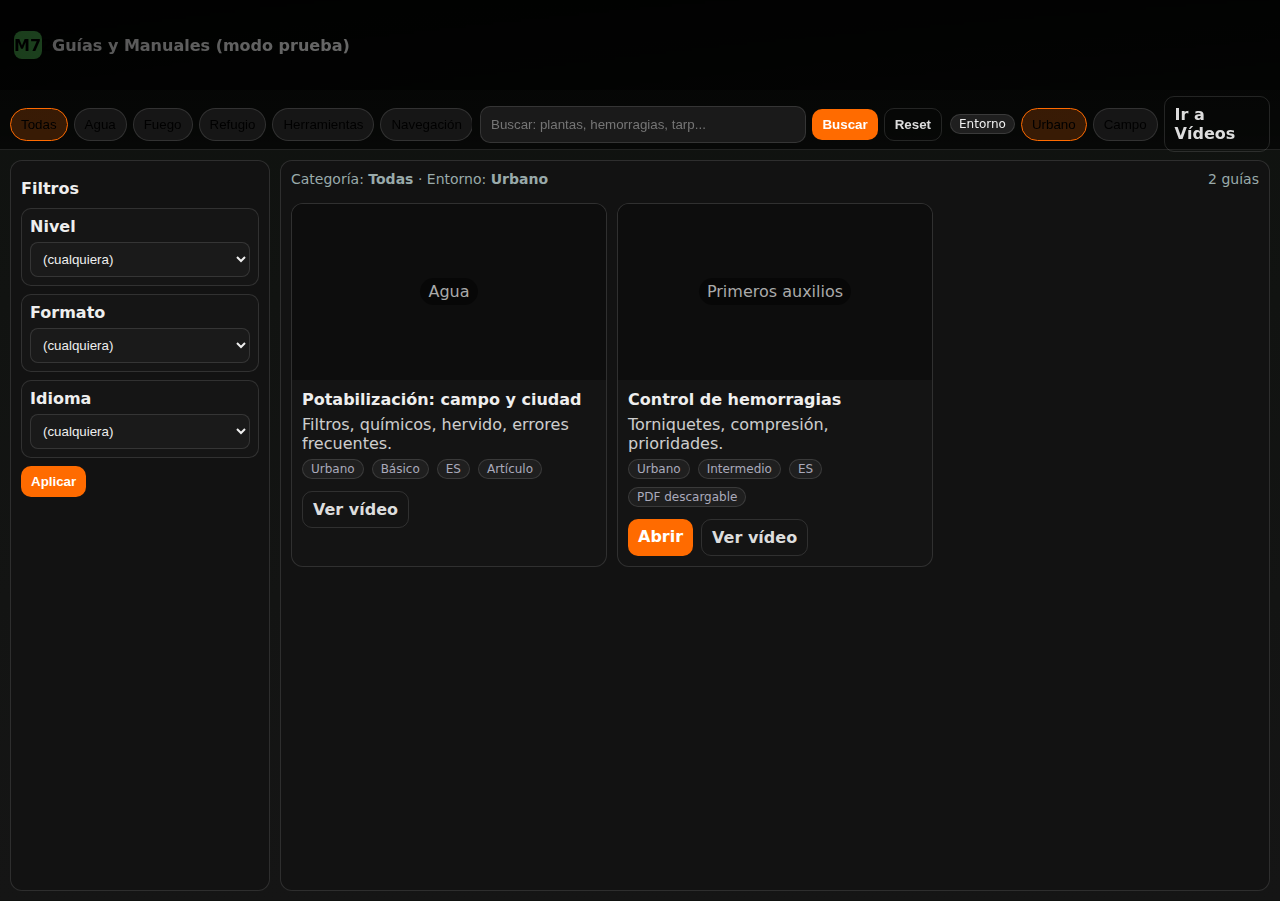
<file: guias.html>
<!doctype html>
<html lang="es">
<head>
<meta charset="utf-8"/>
<meta name="viewport" content="width=device-width, initial-scale=1"/>
<title>Mochila72 · Guías</title>
<style>
:root{--verde:#4CAF50; --naranja:#FF6B00; --negro:#121212; --borde:rgba(255,255,255,.12)}
*{box-sizing:border-box} html,body{height:100%;margin:0}
body{background:linear-gradient(180deg,#0f120f,#151515);color:#eee;font-family:Inter,system-ui,Segoe UI,Arial,sans-serif}
a{color:inherit;text-decoration:none}
.btn{background:var(--naranja);color:#fff;border:none;border-radius:10px;padding:8px 10px;font-weight:800;cursor:pointer}
.btn.ghost{background:transparent;border:1px solid var(--borde);color:#ddd}
.badge{background:#1f1f1f;border:1px solid var(--borde);padding:2px 8px;border-radius:999px;font-size:12px}

/* Top */
.top{position:sticky;top:0;z-index:40;display:grid;grid-template-rows:10vh 6.5vh;border-bottom:1px solid var(--borde);background:linear-gradient(180deg,rgba(0,0,0,.75),rgba(0,0,0,.55))}
.banner{position:relative;height:10vh;overflow:hidden;background:url('https://images.unsplash.com/photo-1519887390363-c0c1fbfff43e?auto=format&fit=crop&w=1600&q=70') center/cover no-repeat}
.banner::after{content:"";position:absolute;inset:0;background:linear-gradient(90deg,rgba(0,0,0,.65),rgba(0,0,0,.35))}
.logo{position:absolute;inset:0;display:flex;align-items:center;gap:10px;padding:0 14px;font-weight:900}
.logoDot{width:28px;height:28px;border-radius:8px;background:var(--verde);display:grid;place-items:center;color:#000}
.topbar{display:grid;grid-template-columns:1fr 1fr 320px;gap:8px;align-items:center;padding:6px 10px;height:6.5vh}
.pills{display:flex;gap:6px;align-items:center;overflow:auto}
.pill{padding:8px 10px;border-radius:999px;border:1px solid var(--borde);background:#161616;cursor:pointer;white-space:nowrap}
.pill.active{background:rgba(255,107,0,.2);border-color:var(--naranja)}
.search{display:flex;gap:6px;align-items:center}
.search input{flex:1;padding:10px;border-radius:10px;border:1px solid var(--borde);background:#1a1a1a;color:#eee}
.env{display:flex;gap:6px;align-items:center;justify-content:flex-end}

/* Body */
.body{height:calc(100vh - 16.5vh);display:grid;grid-template-columns:1fr;gap:10px;padding:10px}
@media(min-width:1160px){.body{grid-template-columns:260px 1fr}}
aside{background:#121212;border:1px solid var(--borde);border-radius:12px;overflow:auto}
main{background:#121212;border:1px solid var(--borde);border-radius:12px;padding:10px;display:flex;flex-direction:column;min-width:0}
.h3{font-weight:900;margin:8px 0 10px}
.section{border:1px solid var(--borde);border-radius:10px;padding:8px;margin-bottom:8px;background:#151515}
.section .title{font-weight:900;margin-bottom:6px}
.section select,.section input[type="search"]{width:100%;padding:8px;border-radius:8px;border:1px solid var(--borde);background:#1a1a1a;color:#eee}

/* Chips */
.chips{display:flex;flex-wrap:wrap;gap:6px;margin-bottom:8px}
.chip{background:#1b1b1b;border:1px solid var(--borde);padding:4px 8px;border-radius:999px;font-size:12px}
.chip button{margin-left:6px;background:transparent;border:none;color:#aaa;cursor:pointer}

/* Grid */
.info{display:flex;justify-content:space-between;align-items:center;color:#9aa;font-size:14px;margin-bottom:8px}
.grid{display:grid;grid-template-columns:repeat(1,1fr);gap:10px;overflow:auto}
@media(min-width:720px){.grid{grid-template-columns:repeat(2,1fr)}}
@media(min-width:1280px){.grid{grid-template-columns:repeat(3,1fr)}}
.card{background:#141414;border:1px solid var(--borde);border-radius:12px;overflow:hidden;display:flex;flex-direction:column}
.thumb{aspect-ratio:16/9;background:#0d0d0d;display:grid;place-items:center;color:#aaa}
.cardBody{padding:10px;display:flex;flex-direction:column;gap:6px}
.meta{display:flex;gap:8px;flex-wrap:wrap;color:#aab;font-size:12px}
.actions{display:flex;gap:8px;margin-top:6px}
</style>
</head>
<body>

<!-- TOP -->
<div class="top">
  <div class="banner"><div class="logo"><div class="logoDot">M72</div> Guías y Manuales (modo prueba)</div></div>
  <div class="topbar">
    <div class="pills" id="catMenu"></div>
    <div class="search">
      <input id="q" type="search" placeholder="Buscar: plantas, hemorragias, tarp..." list="dl">
      <datalist id="dl"></datalist>
      <button class="btn" id="btnSearch">Buscar</button>
      <button class="btn ghost" id="btnReset">Reset</button>
    </div>
    <div class="env">
      <span class="badge">Entorno</span>
      <button class="pill" data-env="Urbano" id="envU">Urbano</button>
      <button class="pill" data-env="Campo" id="envC">Campo</button>
      <a class="btn ghost" href="videos.html">Ir a Vídeos</a>
    </div>
  </div>
</div>

<!-- BODY -->
<div class="body">
  <aside>
    <div style="padding:10px">
      <div class="h3">Filtros</div>
      <div class="section">
        <div class="title">Nivel</div>
        <select id="fLevel">
          <option value="">(cualquiera)</option>
          <option>Básico</option><option>Intermedio</option><option>Avanzado</option>
        </select>
      </div>
      <div class="section">
        <div class="title">Formato</div>
        <select id="fFormat">
          <option value="">(cualquiera)</option>
          <option>Artículo</option>
          <option>Checklist</option>
          <option>PDF descargable</option>
        </select>
      </div>
      <div class="section">
        <div class="title">Idioma</div>
        <select id="fLang">
          <option value="">(cualquiera)</option>
          <option>ES</option><option>EN</option>
        </select>
      </div>
      <button class="btn" id="apply">Aplicar</button>
    </div>
  </aside>

  <main>
    <div class="info"><div>Categoría: <strong id="catName">Todas</strong> · Entorno: <strong id="envName">—</strong></div><div id="count">0 guías</div></div>
    <div class="chips" id="chips"></div>
    <div id="grid" class="grid"></div>
  </main>
</div>

<script>
/* ===== DATA ===== */
const GUIAS = [
  {id:'g-hoguera', title:'Construcción segura de hogueras', desc:'Tipos de hoguera, seguridad, recogida y extinción.', category:'Fuego', level:'Básico', env:'Campo', lang:'ES', format:'PDF descargable', url:'docs/hoguera.pdf', relatedVideoId:'y5nKxG9vVjE'},
  {id:'g-agua', title:'Potabilización: campo y ciudad', desc:'Filtros, químicos, hervido, errores frecuentes.', category:'Agua', level:'Básico', env:'Urbano', lang:'ES', format:'Artículo', url:'#', relatedVideoId:'rAq1v0U8Qcc'},
  {id:'g-pesca', title:'Pesca de emergencia', desc:'Aparejos mínimos, improvisación y ética.', category:'Caza/Pesca', level:'Intermedio', env:'Campo', lang:'ES', format:'Checklist', url:'#', relatedVideoId:'JvZb7m0aaT8'},
  {id:'g-afilar', title:'Afilado de cuchillos en campo', desc:'Ángulos, materiales y mantenimiento.', category:'Herramientas', level:'Básico', env:'Campo', lang:'ES', format:'Artículo', url:'#', relatedVideoId:'4sUZQ1kMM00'},
  {id:'g-tarp', title:'Refugio rápido con tarp', desc:'5 configuraciones y nudos clave.', category:'Refugio', level:'Intermedio', env:'Campo', lang:'ES', format:'PDF descargable', url:'docs/tarp.pdf', relatedVideoId:'3E5H1B9ccAA'},
  {id:'g-nav', title:'Orientación con mapa y brújula', desc:'Rumbos, curvas de nivel y práctica.', category:'Navegación', level:'Básico', env:'Campo', lang:'ES', format:'Artículo', url:'#', relatedVideoId:'eU4qk5LLLaa'},
  {id:'g-hem', title:'Control de hemorragias', desc:'Torniquetes, compresión, prioridades.', category:'Primeros auxilios', level:'Intermedio', env:'Urbano', lang:'ES', format:'PDF descargable', url:'docs/hemorragias.pdf', relatedVideoId:'9vbQq1XXaaA'},
  {id:'g-plantas', title:'Plantas útiles y riesgos', desc:'Identificación segura y usos básicos.', category:'Plantas y recursos', level:'Básico', env:'Campo', lang:'ES', format:'Artículo', url:'#', relatedVideoId:'xP2LeZ2Labc'},
];

const CATEGORIES = ["Todas","Agua","Fuego","Refugio","Herramientas","Navegación","Primeros auxilios","Caza/Pesca","Plantas y recursos"];

/* ===== STATE ===== */
const SKEY='m72_guid_';
const state = {
  env: localStorage.getItem(SKEY+'env') || 'Urbano',
  cat: localStorage.getItem(SKEY+'cat') || 'Todas',
  q: localStorage.getItem(SKEY+'q') || '',
  level: localStorage.getItem(SKEY+'level') || '',
  format: localStorage.getItem(SKEY+'fmt') || '',
  lang: localStorage.getItem(SKEY+'lang') || ''
};
function persist(){
  localStorage.setItem(SKEY+'env', state.env);
  localStorage.setItem(SKEY+'cat', state.cat);
  localStorage.setItem(SKEY+'q', state.q);
  localStorage.setItem(SKEY+'level', state.level);
  localStorage.setItem(SKEY+'fmt', state.format);
  localStorage.setItem(SKEY+'lang', state.lang);
}

/* ===== UI ===== */
const $=s=>document.querySelector(s);
const grid=$('#grid'), catMenu=$('#catMenu'), chips=$('#chips');
const envU=$('#envU'), envC=$('#envC');
const q=$('#q'), fLevel=$('#fLevel'), fFormat=$('#fFormat'), fLang=$('#fLang');

function init(){
  // Menú categorías
  catMenu.innerHTML = CATEGORIES.map(c=>`<button class="pill ${state.cat===c?'active':''}" data-cat="${c}">${c}</button>`).join('');
  catMenu.querySelectorAll('[data-cat]').forEach(b=> b.addEventListener('click',()=>{ state.cat=b.dataset.cat; persist(); build(); }));

  // Entorno
  function paintEnv(){ envU.classList.toggle('active',state.env==='Urbano'); envC.classList.toggle('active',state.env==='Campo'); $('#envName').textContent=state.env; }
  [envU,envC].forEach(b=> b.addEventListener('click',()=>{ state.env=b.dataset.env; persist(); build(); paintEnv(); }));
  paintEnv();

  // Search + filtros
  q.value = state.q; q.addEventListener('keydown',e=>{ if(e.key==='Enter'){ state.q=q.value.trim(); persist(); build(); }});
  $('#btnSearch').addEventListener('click',()=>{ state.q=q.value.trim(); persist(); build(); });
  $('#btnReset').addEventListener('click',()=>{ state.q=''; q.value=''; state.level=''; fLevel.value=''; state.format=''; fFormat.value=''; state.lang=''; fLang.value=''; persist(); build(); });
  fLevel.value = state.level; fLevel.addEventListener('change',()=>{ state.level=fLevel.value; persist(); build(); });
  fFormat.value = state.format; fFormat.addEventListener('change',()=>{ state.format=fFormat.value; persist(); build(); });
  fLang.value = state.lang; fLang.addEventListener('change',()=>{ state.lang=fLang.value; persist(); build(); });

  // datalist
  $('#dl').innerHTML = GUIAS.map(g=>`<option value="${g.title}">`).join('');

  // Si llega ?open=ID abrir/scroll
  const url = new URL(location.href);
  const open = url.searchParams.get('open');
  if(open){ state.q=''; persist(); build(open); }
  else build();
}

function build(openId){
  // chips
  const ch=[];
  if(state.cat!=='Todas') ch.push(['cat',`Categoría: ${state.cat}`]);
  if(state.q) ch.push(['q',`Texto: “${state.q}”`]);
  if(state.level) ch.push(['level',`Nivel: ${state.level}`]);
  if(state.format) ch.push(['fmt',`Formato: ${state.format}`]);
  if(state.lang) ch.push(['lang',`Idioma: ${state.lang}`]);
  chips.innerHTML = ch.map(([k,txt])=>`<span class="chip">${txt}<button data-x="${k}">✕</button></span>`).join('');
  chips.querySelectorAll('[data-x]').forEach(b=> b.addEventListener('click',()=>{
    const k=b.dataset.x; if(k==='cat') state.cat='Todas';
    if(k==='q') state.q=''; if(k==='level') state.level=''; if(k==='fmt') state.format=''; if(k==='lang') state.lang='';
    persist(); init();
  }));

  // filtro
  let list = GUIAS.slice();
  if(state.cat!=='Todas') list = list.filter(g=> g.category===state.cat);
  if(state.env) list = list.filter(g=> g.env===state.env);
  if(state.level) list = list.filter(g=> g.level===state.level);
  if(state.format) list = list.filter(g=> g.format===state.format);
  if(state.lang) list = list.filter(g=> g.lang===state.lang);
  if(state.q){ const s=state.q.toLowerCase(); list = list.filter(g=> (g.title+g.desc).toLowerCase().includes(s)); }

  $('#count').textContent = `${list.length} guías`;
  $('#catName').textContent = state.cat;

  grid.innerHTML = list.map(g=>{
    const cover = coverFor(g.category);
    return `<article class="card" id="${g.id}">
      <div class="thumb" style="background-image:url('${cover}');background-size:cover;background-position:center">
        <div style="background:rgba(0,0,0,.45);padding:4px 8px;border-radius:999px">${g.category}</div>
      </div>
      <div class="cardBody">
        <strong>${g.title}</strong>
        <div style="opacity:.85">${g.desc}</div>
        <div class="meta">
          <span class="badge">${g.env}</span>
          <span class="badge">${g.level}</span>
          <span class="badge">${g.lang}</span>
          <span class="badge">${g.format}</span>
        </div>
        <div class="actions">
          ${g.url && g.url!=='#' ? `<a class="btn" href="${g.url}" target="_blank" rel="noopener">Abrir</a>` : ''}
          ${g.relatedVideoId ? `<a class="btn ghost" href="videos.html" data-openvid="${g.relatedVideoId}">Ver vídeo</a>` : ''}
        </div>
      </div>
    </article>`;
  }).join('');

  // scroll a guía si se pidió
  if(openId){
    const el = document.getElementById(openId);
    if(el){ el.scrollIntoView({behavior:'smooth',block:'center'}); el.style.outline='2px solid var(--naranja)'; setTimeout(()=>el.style.outline='none',1800); }
  }

  // manejar "Ver vídeo" manteniendo filtros
  grid.querySelectorAll('[data-openvid]').forEach(a=>{
    a.addEventListener('click',(e)=>{
      e.preventDefault();
      // Guardamos intención de abrir ese vídeo (se abre en vídeos con modal autoplay)
      const id=a.getAttribute('data-openvid');
      sessionStorage.setItem('m72_open_video', id);
      location.href='videos.html';
    });
  });
}

function coverFor(cat){
  const u = {
    'Agua':'https://images.unsplash.com/photo-1508182311256-e3f6c1d0b6fd?auto=format&fit=crop&w=1200&q=70',
    'Fuego':'https://images.unsplash.com/photo-1523920290228-4f321a939b98?auto=format&fit=crop&w=1200&q=70',
    'Refugio':'https://images.unsplash.com/photo-1499696010180-025ef6e1a8f6?auto=format&fit=crop&w=1200&q=70',
    'Herramientas':'https://images.unsplash.com/photo-1516826957135-700dedea698c?auto=format&fit=crop&w=1200&q=70',
    'Navegación':'https://images.unsplash.com/photo-1469474968028-56623f02e42e?auto=format&fit=crop&w=1200&q=70',
    'Primeros auxilios':'https://images.unsplash.com/photo-1512678080530-7760d81faba6?auto=format&fit=crop&w=1200&q=70',
    'Caza/Pesca':'https://images.unsplash.com/photo-1452570053594-1b985d6ea890?auto=format&fit=crop&w=1200&q=70',
    'Plantas y recursos':'https://images.unsplash.com/photo-1486627215254-593fdc834d6c?auto=format&fit=crop&w=1200&q=70'
  }[cat] || 'https://images.unsplash.com/photo-1520975922284-5f1d4f6c11b6?auto=format&fit=crop&w=1200&q=70';
  return u;
}

// Si venimos desde vídeos con intención de abrir un vídeo:
(function maybeOpenVideo(){
  const id = sessionStorage.getItem('m72_open_video');
  if(!id) return;
  sessionStorage.removeItem('m72_open_video');
  // Redirigir al vídeo con ?open= no es necesario; dejamos navegación normal.
})();

// init
init();
</script>
</body>
</html>
</file>
